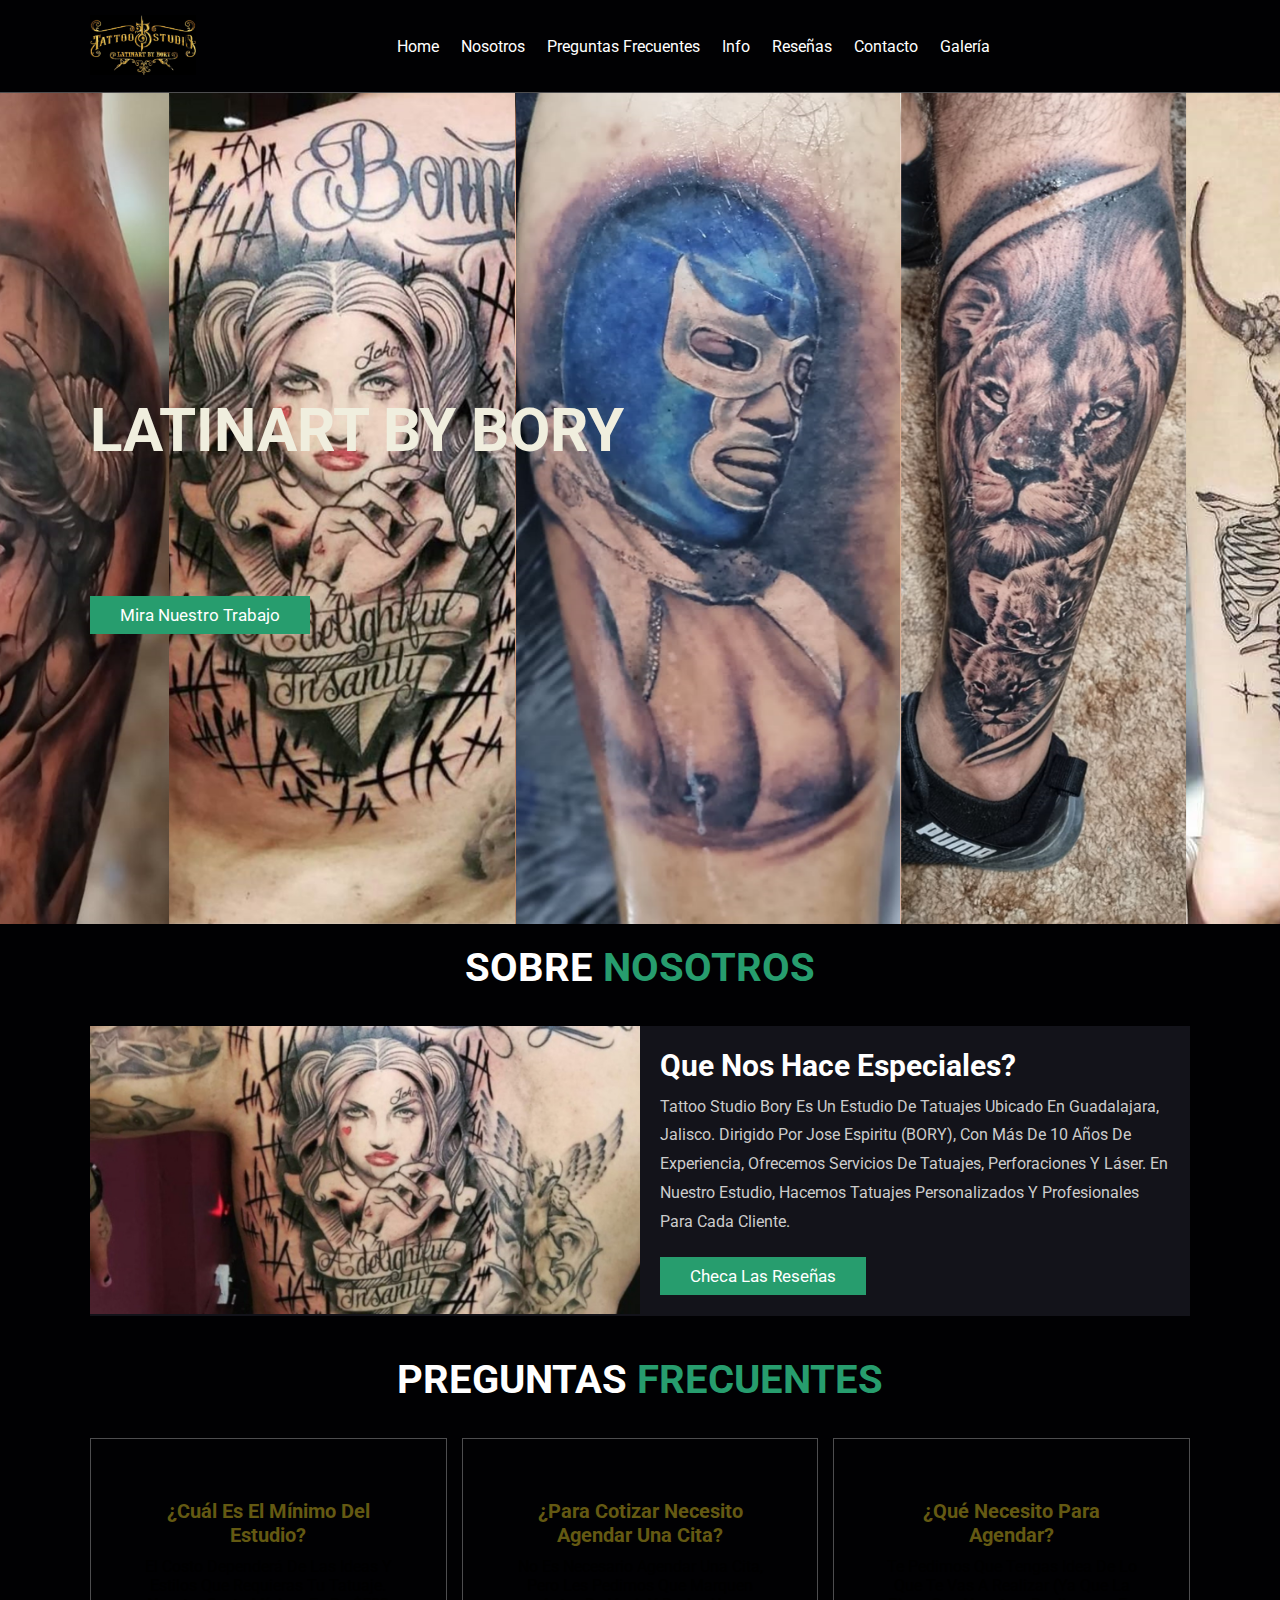
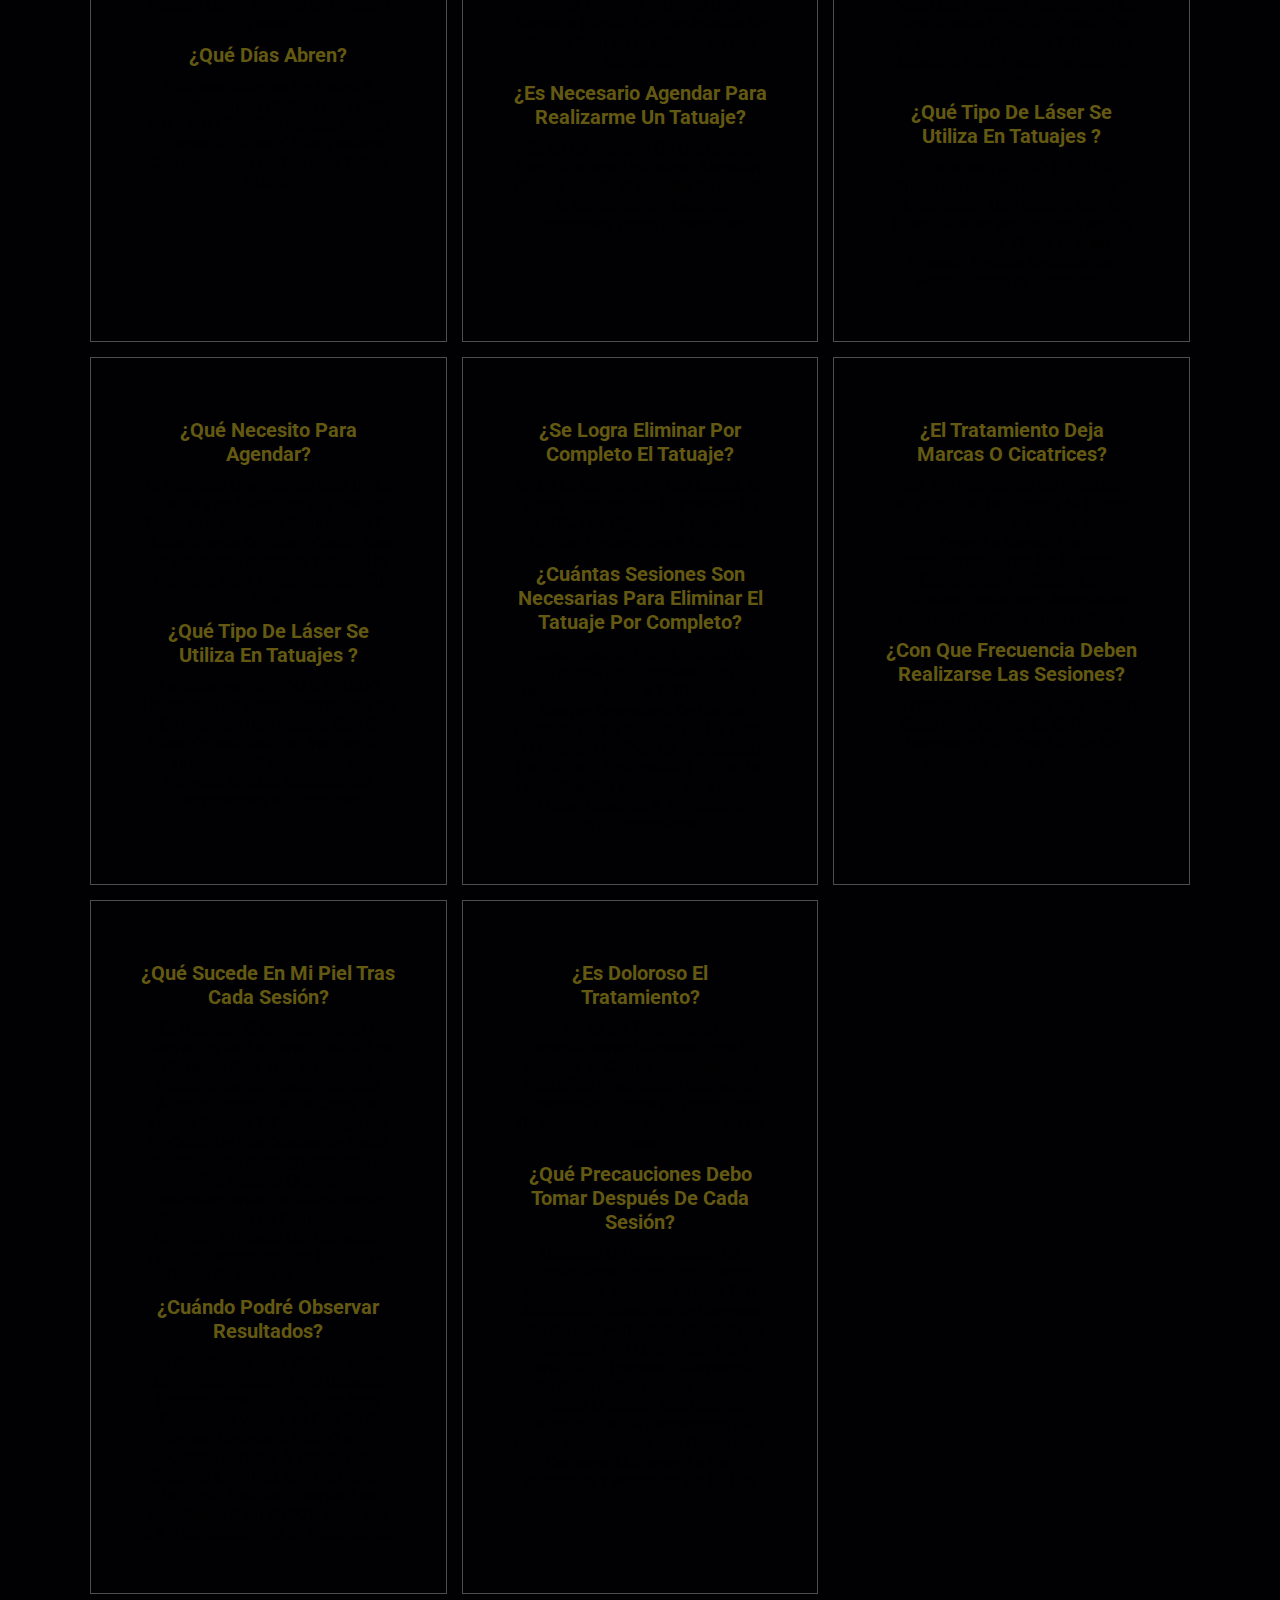
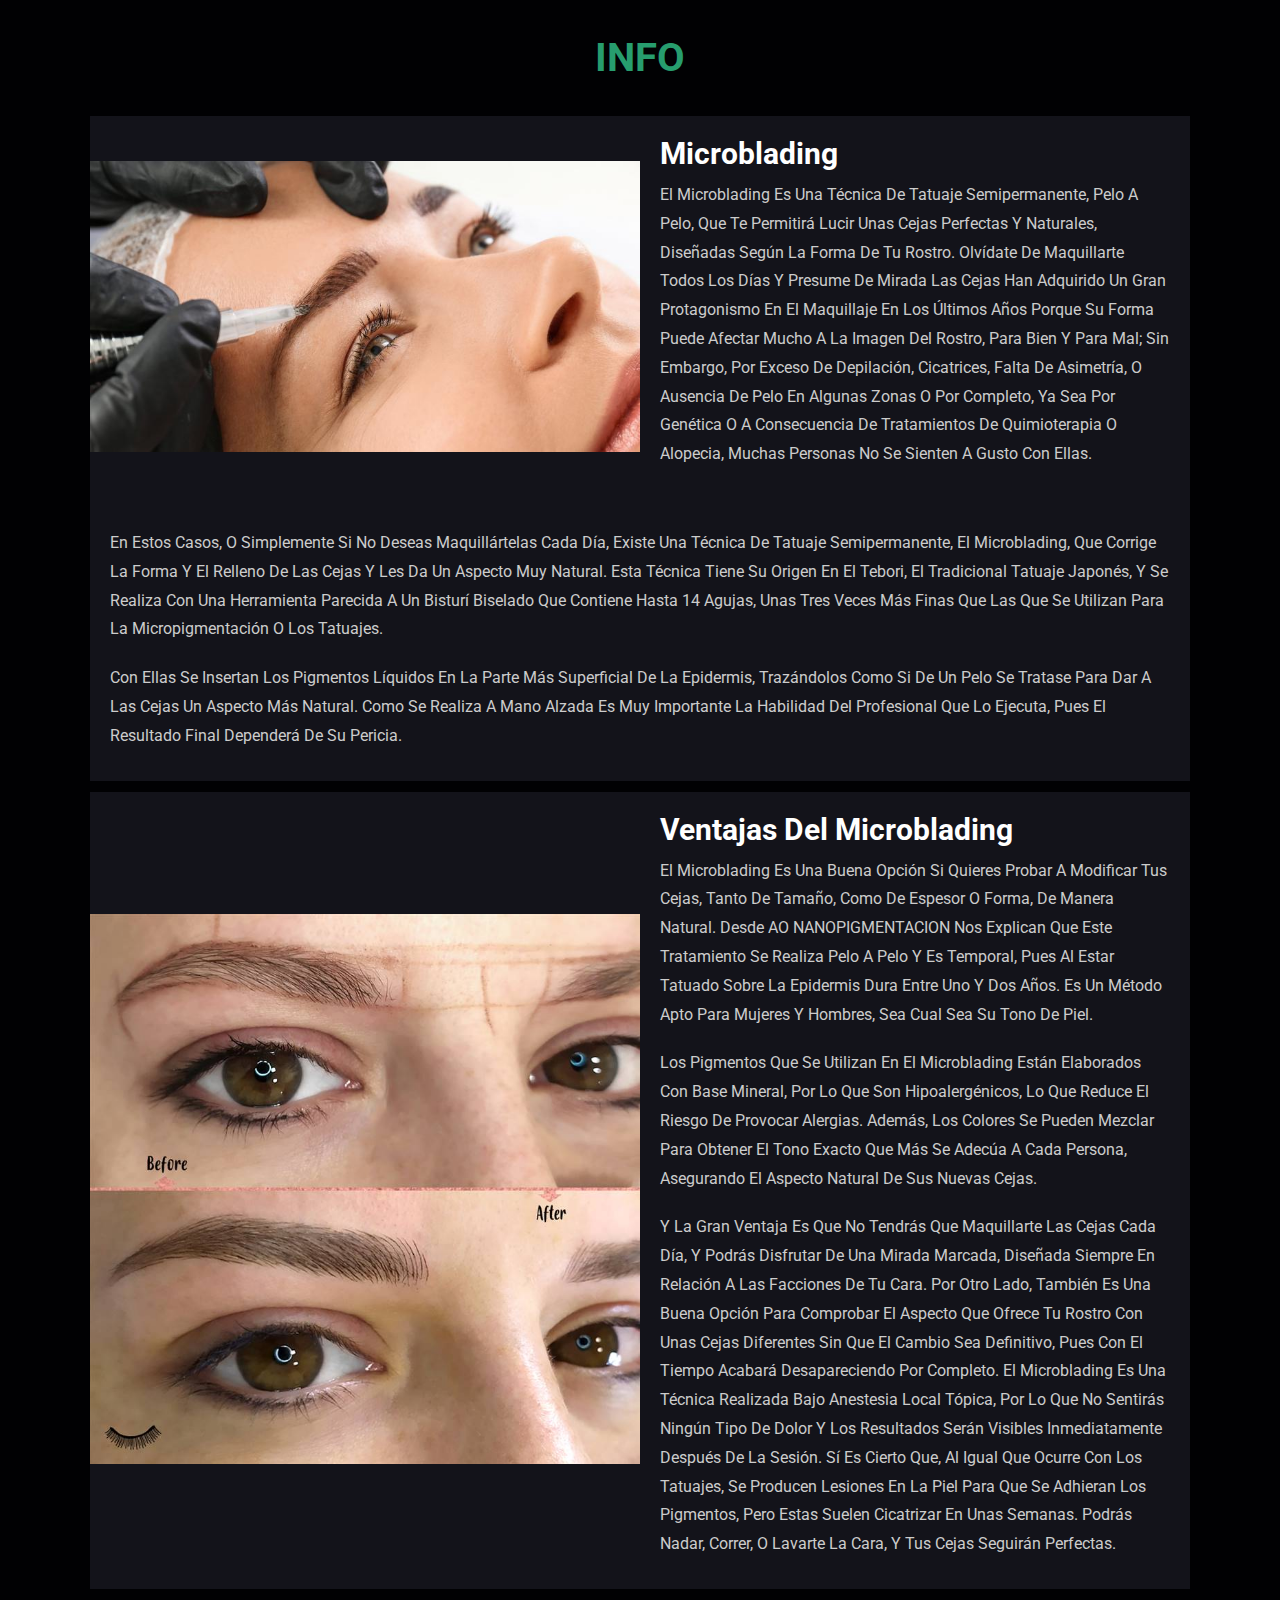
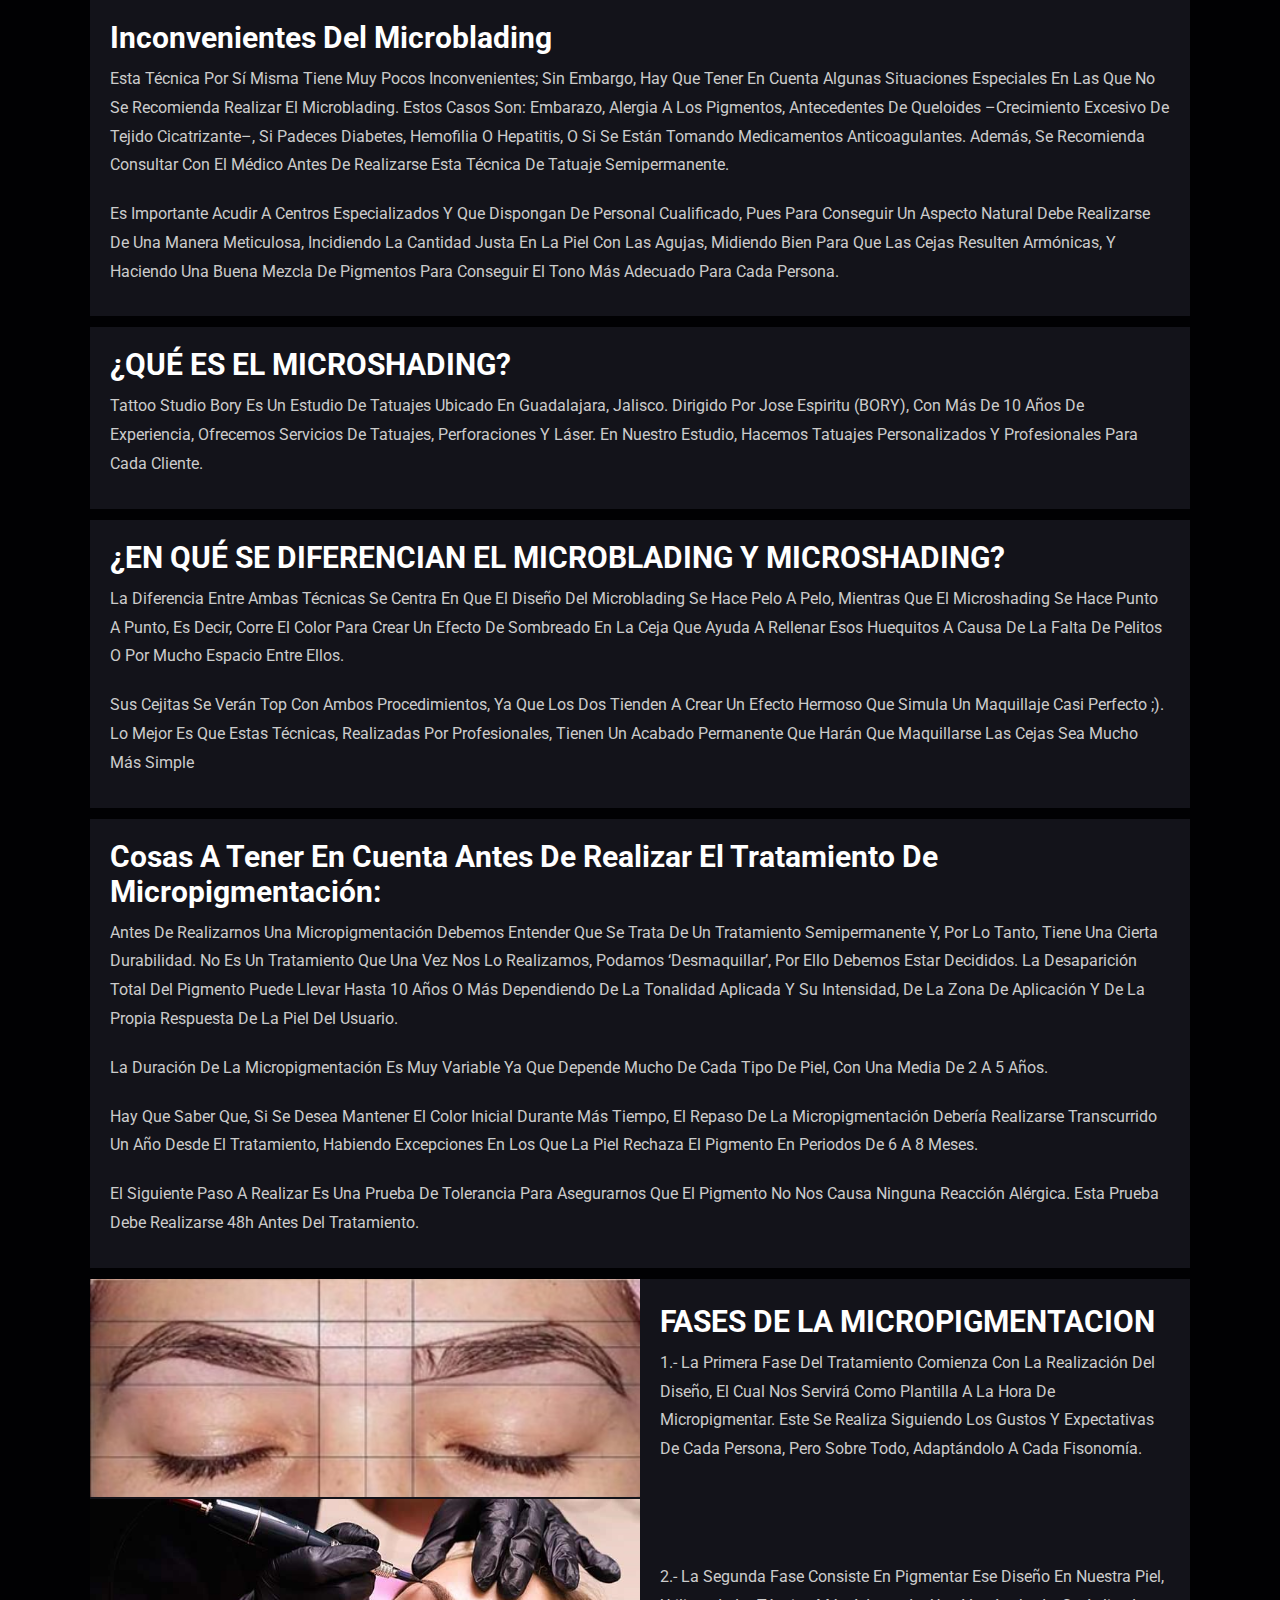
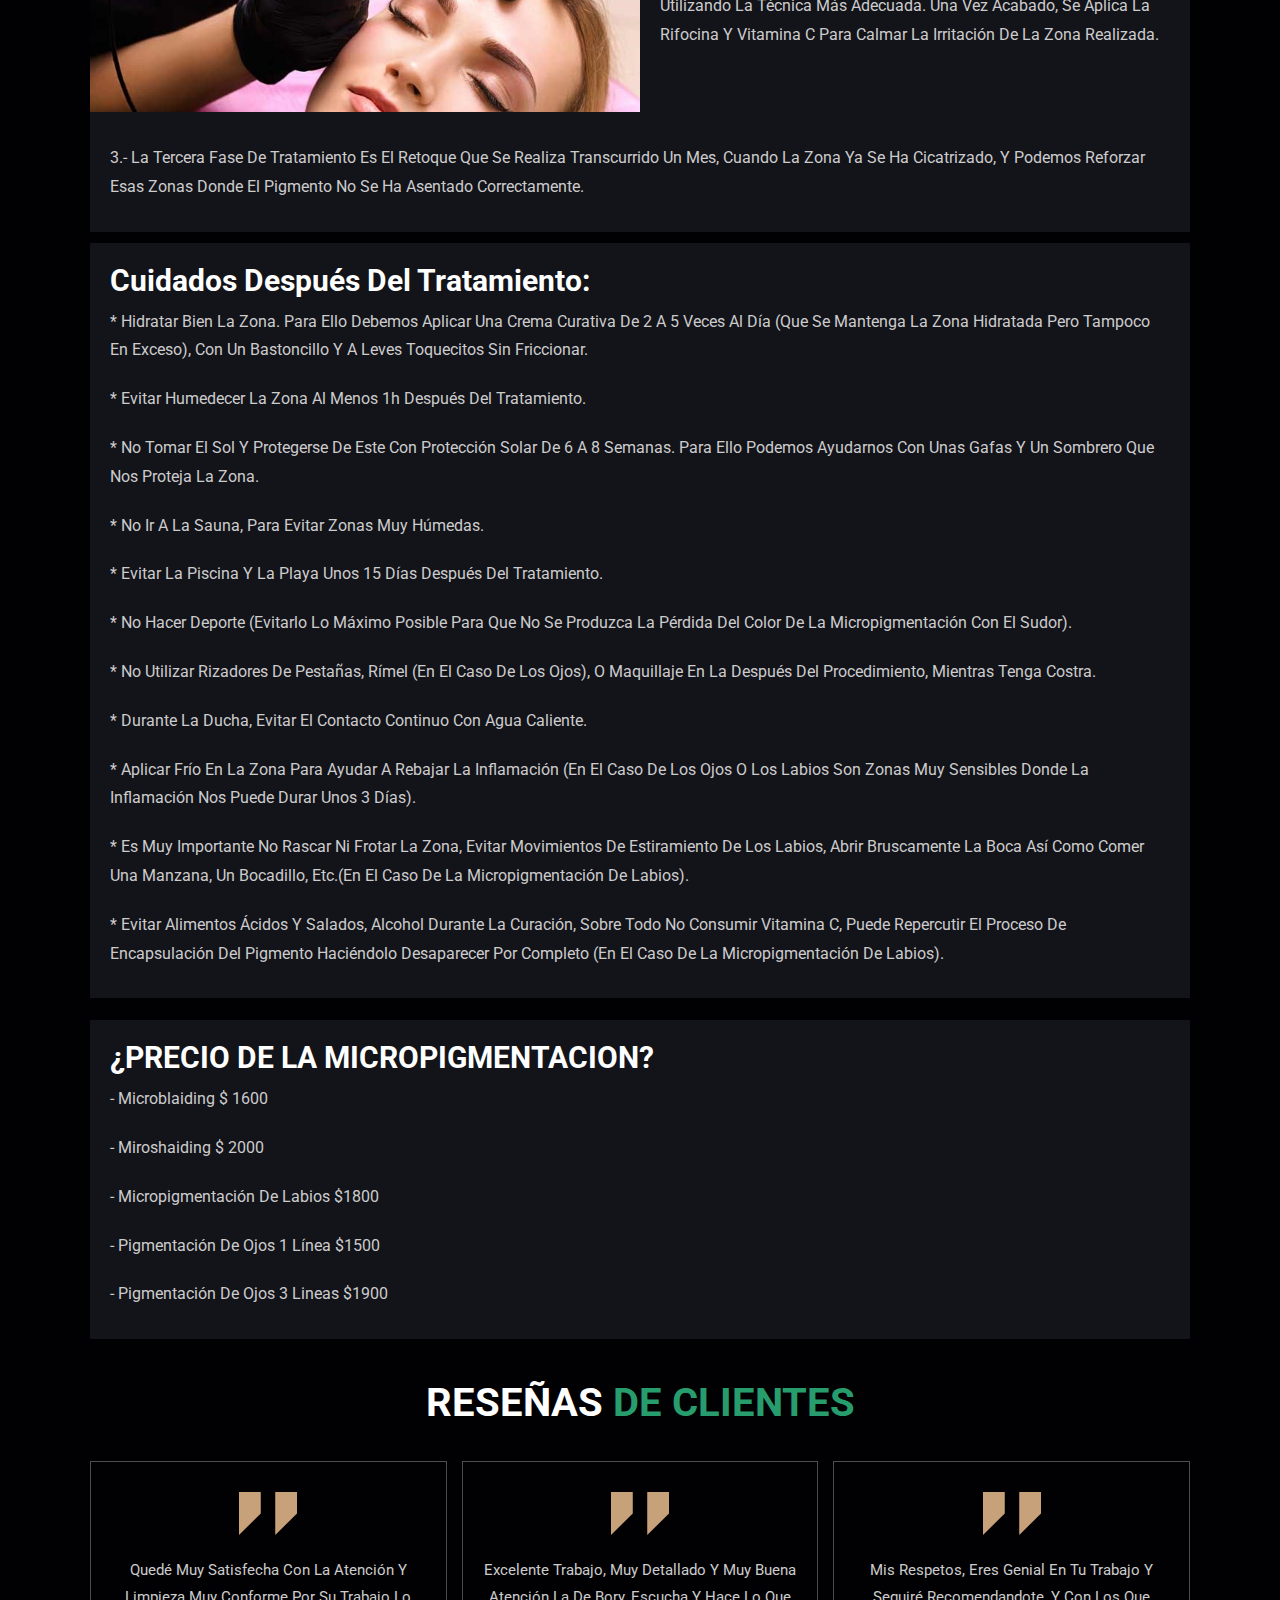
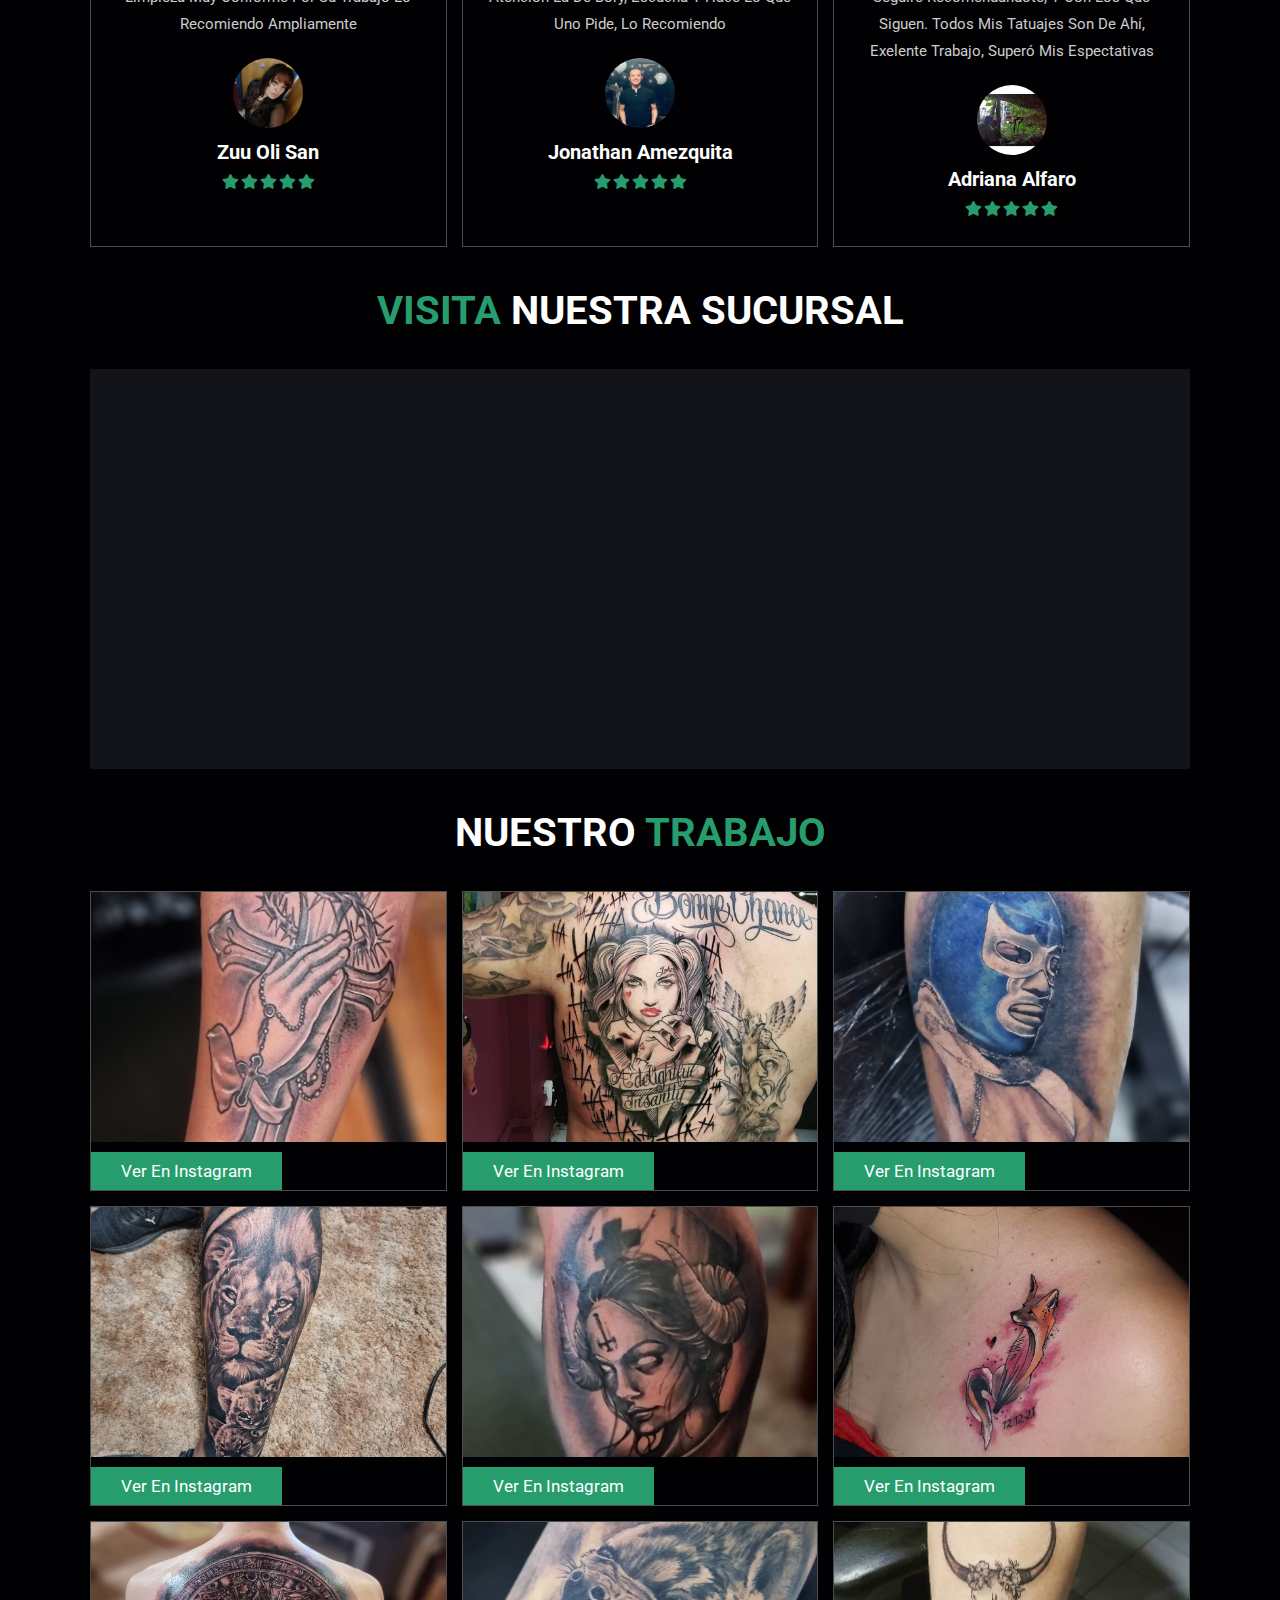
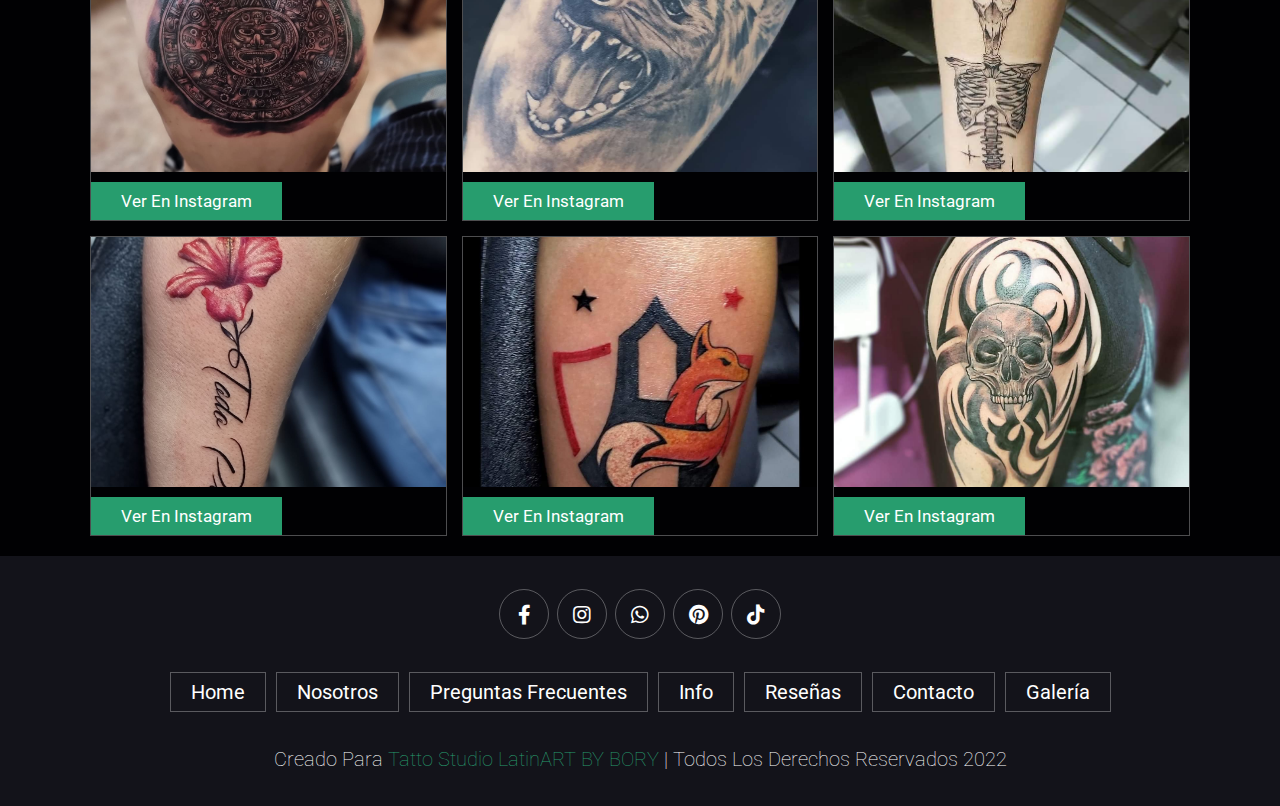
<file: index.html>
<!DOCTYPE html>
<html lang="en">
<head>
    <meta charset="UTF-8">
    <meta http-equiv="X-UA-Compatible" content="IE=edge">
    <meta name="viewport" content="width=device-width, initial-scale=1.0">
    <title>TATTO STUDIO LATINART BY BORY
    </title>

    <!-- font awesome cdn link  -->
    <link rel="stylesheet" href="https://cdnjs.cloudflare.com/ajax/libs/font-awesome/5.15.4/css/all.min.css">
    

    <!-- custom css file link  -->
    <link rel="stylesheet" href="css/style.css">
    
    

</head>
<body>
    
<!-- header section starts  -->

<header class="header">

    <a href="#" class="logo">
        <img src="images/ju.jpg" alt="">
    </a>

    <nav class="navbar">
        <a href="#home">home</a>
        <a href="#about">Nosotros</a>
        <a href="#menu">Preguntas frecuentes</a>
        <a href="#info">Info</a>
        <a href="#review">Reseñas</a>
        <a href="#contact">contacto</a>
        <a href="#blogs">galería</a>
    </nav>

    <div class="icons">
        
        <div class="fas fa-bars" id="menu-btn"></div>
    </div>

    <div class="search-form">
        <input type="search" id="search-box" placeholder="search here...">
        <label for="search-box" class="fas fa-search"></label>
    </div>

    <div class="cart-items-container">
        <div class="cart-item">
            <span class="fas fa-times"></span>
            <img src="images/cart-item-1.png" alt="">
            <div class="content">
                <h3>cart item 01</h3>
                <div class="price">$15.99/-</div>
            </div>
        </div>
        <div class="cart-item">
            <span class="fas fa-times"></span>
            <img src="images/cart-item-2.png" alt="">
            <div class="content">
                <h3>cart item 02</h3>
                <div class="price">$15.99/-</div>
            </div>
        </div>
        <div class="cart-item">
            <span class="fas fa-times"></span>
            <img src="images/cart-item-3.png" alt="">
            <div class="content">
                <h3>cart item 03</h3>
                <div class="price">$15.99/-</div>
            </div>
        </div>
        <div class="cart-item">
            <span class="fas fa-times"></span>
            <img src="images/cart-item-4.png" alt="">
            <div class="content">
                <h3>cart item 04</h3>
                <div class="price">$15.99/-</div>
            </div>
        </div>
        <a href="#" class="btn">checkout now</a>
    </div>

</header>

<h1>latinart</h1>

<!-- header section ends -->

<!-- home section starts  -->

<section class="home" id="home">
    

    <div class="content">
        <p></p><p></p><p></p><p></p>
        <h3 style="color:rgb(240, 238, 222)">LATINART BY BORY</h3>
        <p></p><p></p><p></p><p></p><p></p><p></p>
        <a href="#blogs" class="btn">Mira nuestro trabajo</a>
        
        
    </div>

</section>

<!-- home section ends -->

<!-- about section starts  -->

<section class="about" id="about">

    <h1 class="heading"> Sobre <span>Nosotros</span>  </h1>

    <div class="row">

        <div class="image">
            <img src="images/Mi proyecto (1).jpg" alt="">
        </div>

        <div class="content">
            <h3>Que nos hace especiales?</h3>
            <p>Tattoo Studio Bory es un estudio de tatuajes ubicado en Guadalajara, Jalisco. Dirigido por Jose Espiritu (BORY), con más de 10 años de experiencia, ofrecemos servicios de tatuajes, perforaciones y láser. En nuestro estudio, hacemos tatuajes personalizados y profesionales para cada cliente.</p>
            
            <a href="#review" class="btn">Checa las reseñas</a>
        </div>

    </div>

</section>

<!-- about section ends -->

<!-- menu section starts  -->
<section class="menu" id="menu">

    <h1 class="heading"> Preguntas <span>Frecuentes</span> </h1>

    <div class="box-container">

        <div class="box">
            
            <h3 style="color:rgb(100, 89, 18)">¿Cuál es el mínimo del estudio?
            </h3>
            <p style="font-size: 16px;">El costo dependerá de las ideas y estilos que requieras tu tatuaje. 
                Nuestro costo mínimo es de $500 pesos 
                </p>

            <h3 style="color:rgb(100, 89, 18)">¿Qué días abren?

            </h3>
            <p style="font-size: 16px;">Estamos abiertos de lunes a sábado con un horario de 11:00 am a 8:00 pm.
                    Permanece abierto en semana santa y días festivos. Con excepción de Navidad y Año Nuevo.
                    
            </p>
            
        </div>

        <div class="box">
            <h3 style="color:rgb(100, 89, 18)">¿Para cotizar necesito agendar una cita?
            </h3>
            <p style="font-size: 16px;">No es necesario agendar una cita, pero les pedimos que marquen antes de venir y darles una asesoría rápida de que artistas se encuentran en el estudio en ese momento.  
                </p>

            <h3 style="color:rgb(100, 89, 18)">¿Es necesario Agendar para realizarme un tatuaje?

            </h3>
            <p style="font-size: 16px;">  ​Sí, en la mayoría de los casos, para brindarte una mejor atención. 
                Puedes acudir al estudio y tatuarte al momento, si nuestros tatuadores están disponibles.
               
                    
            </p>
        </div>

        <div class="box">
            <h3 style="color:rgb(100, 89, 18)">¿Qué necesito para agendar?
            </h3>
            <p style="font-size: 16px;">Te pedimos que tengas idea de lo que te vas a realizar (Ya que la pieza que nosotros realizamos es única, diseño original), contar con la ubicación deseada y  dejar un deposito para poder agendar tu cita.  
                </p>
            
            <h3 style="color:rgb(100, 89, 18)">¿Qué tipo de láser se utiliza en Tatuajes ?
            </h3>
            <p style="font-size: 16px;">En Tatuajes TATTOO B STUDIO utilizamos la última tecnología en eliminación de tatuajes con el láser Q-Switched. Es una técnica innovadora y eficaz que no provoca efectos secundarios permanentes ni cicatrices.  
            </p>
            
        </div>

        <div class="box">
            <h3 style="color:rgb(100, 89, 18)">¿Qué necesito para agendar?
            </h3>
            <p style="font-size: 16px;">Te pedimos que tengas idea de lo que te vas a realizar (Ya que la pieza que nosotros realizamos es única, diseño original), contar con la ubicación deseada y  dejar un deposito para poder agendar tu cita.  
                </p>
            
            <h3 style="color:rgb(100, 89, 18)">¿Qué tipo de láser se utiliza en Tatuajes ?
            </h3>
            <p style="font-size: 16px;">En Tatuajes TATTOO B STUDIO utilizamos la última tecnología en eliminación de tatuajes con el láser Q-Switched. Es una técnica innovadora y eficaz que no provoca efectos secundarios permanentes ni cicatrices.  
            </p>
            
        </div>

        <div class="box">
            <h3 style="color:rgb(100, 89, 18)">¿Se logra eliminar por completo el tatuaje?

            </h3>
            <p style="font-size: 16px;">Sí. En la mayoría de los casos, se logra eliminar los pigmentos en un 90%, los pigmentos restantes no son perceptibles a la vista.   
                </p>
            
            <h3 style="color:rgb(100, 89, 18)">¿Cuántas sesiones son necesarias para eliminar el tatuaje por completo?
            </h3>
            <p style="font-size: 16px;">Generalmente, para eliminar un tatuaje por completo son necesarias entre 8 y 10 sesiones, aunque dependerá de varios factores como el color de la tinta, el fototipo de piel, la antigüedad del tatuaje, profundidad y tipo de tinta. Nuestra especialista valorará tu caso concreto y te asesorará en el tratamiento.   
            </p>
            
        </div>

        <div class="box">
            <h3 style="color:rgb(100, 89, 18)">¿El tratamiento deja marcas o cicatrices?
            </h3>
            <p style="font-size: 16px;">No. El tratamiento no produce ningún tipo de cicatriz ni efecto secundario. Sin embargo, debes tener en cuenta las recomendaciones de nuestros especialistas y seguir los cuidados posteriores adecuados para un resultado final óptimo.  
                </p>
            
            <h3 style="color:rgb(100, 89, 18)">¿Con que frecuencia deben realizarse las sesiones?
            </h3>
            <p style="font-size: 16px;">Lo habitual es realizar una sesión cada 8 semanas. Es el tiempo necesario para que la piel se recupere tras la sesión.  
            </p>
            
        </div>

        <div class="box">
            <h3 style="color:rgb(100, 89, 18)">¿Qué sucede en mi piel tras cada sesión? 

            </h3>
            <p style="font-size: 16px;">Es habitual el enrojecimiento e hinchazón de la zona tratada los primeros días tras la sesión. Posteriormente, puede aparecer alguna costra que se caerá de forma natural y, finalmente, tras la caída de las costras se podrá apreciar una despigmentación o piel rosada que irá desapareciendo paulatinamente, recuperando la pigmentación original. Te puede dar comezón y/o salir ampollas, por lo que no debes rascarte ni tronarlas. 
  
                </p>
            
            <h3 style="color:rgb(100, 89, 18)">¿Cuándo podré observar resultados?
            </h3>
            <p style="font-size: 16px;">Los resultados son visibles desde la primera sesión, pero deberás esperar entre 20 y 25 días para empezar a verlos, ya que es el tiempo necesario para que tu cuerpo elimine, a través del sistema linfático, las partículas de tinta. Podrás observar los resultados a un 80-90% entre las 6 y 8 semanas tras el tratamiento.  
            </p>
            
        </div>

        <div class="box">
            <h3 style="color:rgb(100, 89, 18)">¿Es doloroso el tratamiento?
            </h3>
            <p style="font-size: 16px;">No es un tratamiento especialmente doloroso, pero sí molesto. El cliente experimentará pequeños pinchazos totalmente soportables. Existe la posibilidad de aplicar crema anestésica en la zona.  
                </p>
            
            <h3 style="color:rgb(100, 89, 18)">¿Qué precauciones debo tomar después de cada sesión?
            </h3>
            <p style="font-size: 16px;">Después de cada sesión es conveniente aplicar una crema antiséptica, antiinflamatoria y/o antibiótica - nosotros te daremos una de las pomadas. También se aconseja frío local seco para disminuir el proceso inflamatorio. Se debe evitar frotar la zona tratada o rascar las costras, dejando que se desprendan de forma natural. Una vez cicatrizada conviene mantener la piel hidratada y protegida de la luz solar.  
            </p>
            
        </div>

        

    </div>

</section>
<div id="info">
    <section class="about" id="about">

        <h1 class="heading"> <span>INFO</span> </h1>
    
        <div class="row">
    
            <div class="image">
                <img src="images/micro.jpeg" alt="">
            </div>
    
            <div class="content">
                <h3>Microblading
                </h3>
                <p>El microblading es una técnica de tatuaje semipermanente, pelo a pelo, que te permitirá lucir unas
                    cejas perfectas y naturales, diseñadas según la forma de tu rostro. Olvídate de maquillarte todos
                    los días y presume de mirada
    
                    Las cejas han adquirido un gran protagonismo en el maquillaje en los últimos años porque su forma
                    puede afectar mucho a la imagen del rostro, para bien y para mal; sin embargo, por exceso de
                    depilación, cicatrices, falta de asimetría, o ausencia de pelo en algunas zonas o por completo, ya
                    sea por genética o a consecuencia de tratamientos de quimioterapia o alopecia, muchas personas no se
                    sienten a gusto con ellas.
                </p>
    
    
            </div>
    
        </div>
    
    
    
        <div class="row">
    
    
    
            <div class="content">
    
                <p>En estos casos, o simplemente si no deseas maquillártelas cada día, existe una técnica de tatuaje
                    semipermanente, el microblading, que corrige la forma y el relleno de las cejas y les da un aspecto
                    muy natural.
                    Esta técnica tiene su origen en el tebori, el tradicional tatuaje japonés, y se realiza con una
                    herramienta parecida a un bisturí biselado que contiene hasta 14 agujas, unas tres veces más finas
                    que las que se utilizan para la micropigmentación o los tatuajes.</p>
                <p> Con ellas se insertan los pigmentos líquidos en la parte más superficial de la epidermis,
                    trazándolos como si de un pelo se tratase para dar a las cejas un aspecto más natural. Como se
                    realiza a mano alzada es muy importante la habilidad del profesional que lo ejecuta, pues el
                    resultado final dependerá de su pericia.</p>
    
    
            </div>
    
        </div>
        <br>
    
        <div class="row">
    
            <div class="image">
                <img src="images/cejas.jpg" alt="">
            </div>
    
            <div class="content">
                <h3>Ventajas del microblading</h3>
                <p>El microblading es una buena opción si quieres probar a modificar tus cejas, tanto de tamaño, como de
                    espesor o forma, de manera natural. Desde AO NANOPIGMENTACION nos explican que este tratamiento se
                    realiza pelo a pelo y es temporal, pues al estar tatuado sobre la epidermis dura entre uno y dos
                    años. Es un método apto para mujeres y hombres, sea cual sea su tono de piel.</p>
                <p>Los pigmentos que se utilizan en el microblading están elaborados con base mineral, por lo que son
                    hipoalergénicos, lo que reduce el riesgo de provocar alergias. Además, los colores se pueden mezclar
                    para obtener el tono exacto que más se adecúa a cada persona, asegurando el aspecto natural de sus
                    nuevas cejas.</p>
                <p>Y la gran ventaja es que no tendrás que maquillarte las cejas cada día, y podrás disfrutar de una
                    mirada marcada, diseñada siempre en relación a las facciones de tu cara. Por otro lado, también es
                    una buena opción para comprobar el aspecto que ofrece tu rostro con unas cejas diferentes sin que el
                    cambio sea definitivo, pues con el tiempo acabará desapareciendo por completo.
                    El microblading es una técnica realizada bajo anestesia local tópica, por lo que no sentirás ningún
                    tipo de dolor y los resultados serán visibles inmediatamente después de la sesión. Sí es cierto que,
                    al igual que ocurre con los tatuajes, se producen lesiones en la piel para que se adhieran los
                    pigmentos, pero estas suelen cicatrizar en unas semanas. Podrás nadar, correr, o lavarte la cara, y
                    tus cejas seguirán perfectas.
                </p>
    
    
            </div>
    
        </div>
        <br>
    
        <div class="row">
    
    
    
            <div class="content">
                <h3>Inconvenientes del microblading</h3>
                <p>Esta técnica por sí misma tiene muy pocos inconvenientes; sin embargo, hay que tener en cuenta
                    algunas situaciones especiales en las que no se recomienda realizar el microblading. Estos casos
                    son: embarazo, alergia a los pigmentos, antecedentes de queloides –crecimiento excesivo de tejido
                    cicatrizante–, si padeces diabetes, hemofilia o hepatitis, o si se están tomando medicamentos
                    anticoagulantes. Además, se recomienda consultar con el médico antes de realizarse esta técnica de
                    tatuaje semipermanente.</p>
                <p>Es importante acudir a centros especializados y que dispongan de personal cualificado, pues para
                    conseguir un aspecto natural debe realizarse de una manera meticulosa, incidiendo la cantidad justa
                    en la piel con las agujas, midiendo bien para que las cejas resulten armónicas, y haciendo una buena
                    mezcla de pigmentos para conseguir el tono más adecuado para cada persona.</p>
    
    
            </div>
            
    
        </div>
        <br>
        <div class="row">
    
    
    
            <div class="content">
                <h3>¿QUÉ ES EL MICROSHADING?</h3>
                <p>Tattoo Studio Bory es un estudio de tatuajes ubicado en Guadalajara, Jalisco. Dirigido por
                    Jose Espiritu (BORY), con más de 10 años de experiencia, ofrecemos servicios de tatuajes,
                    perforaciones y láser. En nuestro estudio, hacemos tatuajes personalizados y profesionales
                    para cada cliente.</p>
    
    
            </div>
    
        </div>
        <br>
        <div class="row">
    
    
    
            <div class="content">
                <h3>¿EN QUÉ SE DIFERENCIAN EL MICROBLADING Y MICROSHADING?</h3>
                <p>La diferencia entre ambas técnicas se centra en que el diseño del microblading se hace pelo a pelo, mientras que el microshading se hace punto a punto, es decir, corre el color para crear un efecto de sombreado en la ceja que ayuda a rellenar esos huequitos a causa de la falta de pelitos o por mucho espacio entre ellos.</p>
                <p>Sus cejitas se verán top con ambos procedimientos, ya que los dos tienden a crear un efecto hermoso que simula un maquillaje casi perfecto ;). Lo mejor es que estas técnicas, realizadas por profesionales, tienen un acabado permanente que harán que maquillarse las cejas sea mucho más simple 
                </p>
    
    
            </div>
    
        </div>
        <br>
        <div class="row">
    
    
    
            <div class="content">
                <h3>Cosas a tener en cuenta antes de realizar el tratamiento de micropigmentación:</h3>
                <p>Antes de realizarnos una micropigmentación debemos entender que se trata de un tratamiento semipermanente y, por lo tanto, tiene una cierta durabilidad. No es un tratamiento que una vez nos lo realizamos, podamos ‘desmaquillar’, por ello debemos estar decididos. La desaparición total del pigmento puede llevar hasta 10 años o más dependiendo de la tonalidad aplicada y su intensidad, de la zona de aplicación y de la propia respuesta de la piel del usuario.</p>
                <p>La duración de la micropigmentación es muy variable ya que depende mucho de cada tipo de piel, con una media de 2 a 5 años.
                </p>
                <p>
                    Hay que saber que, si se desea mantener el color inicial durante más tiempo, el repaso de la micropigmentación debería realizarse transcurrido un año desde el tratamiento, habiendo excepciones en los que la piel rechaza el pigmento en periodos de 6 a 8 meses.
                </p>
                <p> El siguiente paso a realizar es una prueba de tolerancia para asegurarnos que el pigmento no nos causa ninguna reacción alérgica. Esta prueba debe realizarse 48h antes del tratamiento.</p>
                
    
    
            </div>
    
        </div>
        <br>
        <div class="row">
    
            <div class="image">
                <img src="images/cejasff.jpg" alt="">
            </div>
    
            <div class="content">
                <h3>FASES DE LA MICROPIGMENTACION
                </h3>
                <p>1.- La primera fase del tratamiento comienza con la realización del diseño, el cual nos servirá como plantilla a la hora de micropigmentar. Este se realiza siguiendo los gustos y expectativas de cada persona, pero sobre todo, adaptándolo a cada fisonomía.
                </p>
    
    
            </div>
    
        </div>
        
        <div class="row">
    
            <div class="image">
                <img src="images/manos.jpg" alt="">
            </div>
    
            <div class="content">
                
                <p>2.- La segunda fase consiste en pigmentar ese diseño en nuestra piel, utilizando la técnica más adecuada. Una vez acabado, se aplica la rifocina y vitamina c para calmar la irritación de la zona realizada.
    
                </p>
    
    
            </div>
    
        </div>
        <div class="row">
    
            
    
            <div class="content">
                
                <p>3.- La tercera fase de tratamiento es el retoque que se realiza transcurrido un mes, cuando la zona ya se ha cicatrizado, y podemos reforzar esas zonas donde el pigmento no se ha asentado correctamente.
    
                </p>
    
    
            </div>
    
        </div>
        <br>
        <div class="row">
    
            
    
            <div class="content">
                <h3>Cuidados después del tratamiento:
    
                </h3>
                
                <p>* Hidratar bien la zona. Para ello debemos aplicar una crema curativa de 2 a 5 veces al día (que se mantenga la zona hidratada pero tampoco en exceso), con un bastoncillo y a leves toquecitos sin friccionar.</p>
                <p>* Evitar humedecer la zona al menos 1h después del tratamiento.</p>
                <p>* No tomar el sol y protegerse de este con protección solar de 6 a 8 semanas. Para ello podemos ayudarnos con unas gafas y un sombrero que nos proteja la zona.</p>
                <p>* No ir a la sauna, para evitar zonas muy húmedas.</p>
                <p>* Evitar la piscina y la playa unos 15 días después del tratamiento.</p>
                <p>* No hacer deporte (evitarlo lo máximo posible para que no se produzca la pérdida del color de la micropigmentación con el sudor).</p>
                <p>* No utilizar rizadores de pestañas, rímel (en el caso de los ojos), o maquillaje en la después del procedimiento, mientras tenga costra.</p>
                <p>* Durante la ducha, evitar el contacto continuo con agua caliente.</p>
                <p>* Aplicar frío en la zona para ayudar a rebajar la inflamación (en el caso de los ojos o los labios son zonas muy sensibles donde la inflamación nos puede durar unos 3 días).</p>
                <p>* Es muy importante no rascar ni frotar la zona, evitar movimientos de estiramiento de los labios, abrir bruscamente la boca así como comer una manzana, un bocadillo, etc.(En el caso de la micropigmentación de labios).</p>
                <p>* Evitar alimentos ácidos y salados, alcohol durante la curación, sobre todo no consumir vitamina C, puede repercutir el proceso de encapsulación del pigmento haciéndolo desaparecer por completo (en el caso de la micropigmentación de labios).</p>
    
    
            </div>
    
        </div>
        <br><br>
    
        <div class="row">
    
            
    
            <div class="content">
                <h3>¿PRECIO DE LA MICROPIGMENTACION?
    
                </h3>
                
                <p>- Microblaiding $ 1600</p>
                <p>- Miroshaiding $ 2000</p>
                <p>- Micropigmentación de labios  $1800</p>
                <p>- Pigmentación de ojos 1 línea $1500</p>
                <p>- Pigmentación  de ojos 3 lineas $1900</p>
                
    
    
            </div>
    
        </div>
    
    
    
    </section>
</div>





<!-- menu section ends -->




<!-- review section starts  -->

<section class="review" id="review">

    <h1 class="heading"> Reseñas<span> De Clientes</span> </h1>

    <div class="box-container">

        <div class="box">
            <img src="images/quote-img.png" alt="" class="quote">
            <p>Quedé  muy satisfecha con la atención y limpieza muy conforme por su trabajo lo recomiendo ampliamente</p>
            <img src="images/zuu.jpg" class="user" alt="">
            <h3>Zuu Oli San</h3>
            <div class="stars">
                <i class="fas fa-star"></i>
                <i class="fas fa-star"></i>
                <i class="fas fa-star"></i>
                <i class="fas fa-star"></i>
                <i class="fas fa-star"></i>
            </div>
        </div>

        <div class="box">
            <img src="images/quote-img.png" alt="" class="quote">
            <p>Excelente trabajo, muy detallado y muy buena atención la de Bory, escucha y hace lo que uno pide, lo recomiendo </p>
            <img src="images/jona.jpg" class="user" alt="">
            <h3>Jonathan Amezquita</h3>
            <div class="stars">
                <i class="fas fa-star"></i>
                <i class="fas fa-star"></i>
                <i class="fas fa-star"></i>
                <i class="fas fa-star"></i>
                <i class="fas fa-star"></i>
            </div>
        </div>
        
        <div class="box">
            <img src="images/quote-img.png" alt="" class="quote">
            <p>Mis Respetos, eres genial en tu trabajo y seguiré recomendandote, y con los que siguen. Todos mis tatuajes son de ahí, exelente trabajo, superó mis espectativas </p>
            <img src="images/adri.jpg" class="user" alt="">
            <h3>Adriana Alfaro</h3>
            <div class="stars">
                <i class="fas fa-star"></i>
                <i class="fas fa-star"></i>
                <i class="fas fa-star"></i>
                <i class="fas fa-star"></i>
                <i class="fas fa-star"></i>
            </div>
        </div>



    </div>

</section>

<!-- review section ends -->

<!-- contact section starts  -->

<section class="contact" id="contact">

    <h1 class="heading"> <span>Visita</span> Nuestra Sucursal </h1>

    <div class="row">

        <iframe class="map" src="https://www.google.com/maps/embed?pb=!1m18!1m12!1m3!1d8532.065238236013!2d-103.4003952115505!3d20.63952415044918!2m3!1f0!2f0!3f0!3m2!1i1024!2i768!4f13.1!3m3!1m2!1s0x8428ad9c90e21043%3A0x48a0077dfb36d04e!2sStudio%20tatoo%20bory!5e0!3m2!1ses!2smx!4v1665496671505!5m2!1ses!2smx" width="610" height="400" allowfullscreen="" loading="lazy"></iframe>

       

    </div>

</section>

<!-- contact section ends -->

<!-- blogs section starts  -->

<section class="blogs" id="blogs">

    <h1 class="heading"> Nuestro <span>Trabajo</span> </h1>

    <div class="box-container">

        <div class="box">
            <div class="image">
                <img src="images/PHOTO-2022-10-07-12-33-27 (1).jpg" alt="">
            </div>
            <div class="content">
                
                <a href="https://www.instagram.com/boryespiritu/?hl=es" class="btn">Ver en Instagram</a>
            </div>
        </div>

        <div class="box">
            <div class="image">
                <img src="images/PHOTO-2022-10-07-12-33-27 (2).jpg" alt="">
            </div>
            <div class="content">
               
                <a href="https://www.instagram.com/boryespiritu/?hl=es" class="btn">Ver en Instagram</a>
            </div>
        </div>

        <div class="box">
            <div class="image">
                <img src="images/PHOTO-2022-10-07-12-33-27 (3).jpg" alt="">
            </div>
            <div class="content">
                
                <a href="https://www.instagram.com/boryespiritu/?hl=es" class="btn">Ver en Instagram</a>
            </div>
        </div>

        <div class="box">
            <div class="image">
                <img src="images/PHOTO-2022-10-07-12-33-27 (4).jpg" alt="">
            </div>
            <div class="content">
                
                <a href="https://www.instagram.com/boryespiritu/?hl=es" class="btn">Ver en Instagram</a>
            </div>
        </div>

        <div class="box">
            <div class="image">
                <img src="images/PHOTO-2022-10-07-12-33-27 (5).jpg" alt="">
            </div>
            <div class="content">
                
                <a href="https://www.instagram.com/boryespiritu/?hl=es" class="btn">Ver en Instagram</a>
            </div>
        </div>

        <div class="box">
            <div class="image">
                <img src="images/PHOTO-2022-10-07-12-33-28 (1).jpg" alt="">
            </div>
            <div class="content">
                
                <a href="https://www.instagram.com/boryespiritu/?hl=es" class="btn">Ver en Instagram</a>
            </div>
        </div>

        <div class="box">
            <div class="image">
                <img src="images/PHOTO-2022-10-07-12-33-28 (2).jpg" alt="">
            </div>
            <div class="content">
                
                <a href="https://www.instagram.com/boryespiritu/?hl=es" class="btn">Ver en Instagram</a>
            </div>
        </div>

        <div class="box">
            <div class="image">
                <img src="images/PHOTO-2022-10-07-12-33-28 (3).jpg" alt="">
            </div>
            <a href="https://www.instagram.com/boryespiritu/?hl=es" class="btn">Ver en Instagram</a>
        </div>

        <div class="box">
            <div class="image">
                <img src="images/PHOTO-2022-10-07-12-33-28.jpg" alt="">
            </div>
            <a href="https://www.instagram.com/boryespiritu/?hl=es" class="btn">Ver en Instagram</a>
        </div>

        <div class="box">
            <div class="image">
                <img src="images/rosa.jpg" alt="">
            </div>
            <a href="https://www.instagram.com/boryespiritu/?hl=es" class="btn">Ver en Instagram</a>
        </div>

        <div class="box">
            <div class="image">
                <img src="images/atals.jpg" alt="">
            </div>
            <a href="https://www.instagram.com/boryespiritu/?hl=es" class="btn">Ver en Instagram</a>
        </div>

        <div class="box">
            <div class="image">
                <img src="images/calavera.jpg" alt="">
            </div>
            <a href="https://www.instagram.com/boryespiritu/?hl=es" class="btn">Ver en Instagram</a>
        </div>

        

        

    </div>

</section>



<!-- blogs section ends -->

<!-- footer section starts  -->

<section class="footer">

    <div class="share">
        <a href="https://web.facebook.com/borytattoo" class="fab fa-facebook-f"></a>
        
        <a href="https://www.instagram.com/boryespiritu/?hl=es" class="fab fa-instagram"></a>
        <a href="https://api.whatsapp.com/send?phone=523312206933&text=Hola,%20quisera%20pedir%20informes." class="fab fa-whatsapp"></a>
        <a href="https://www.pinterest.com.mx/borytattoostudi/_created/" class="fab fa-pinterest"></a>
        <a href="https://www.tiktok.com/@boryespiritu" class="fab fa-tiktok"></a>
    </div>

    <div class="links">
        <a href="#home">home</a>
        <a href="#about">Nosotros</a>
        <a href="#menu">Preguntas frecuentes</a>
        <a href="#info">Info</a>
        <a href="#review">Reseñas</a>
        <a href="#contact">contacto</a>
        <a href="#blogs">galería</a>
    </div>

    <div class="credit">creado para <span>Tatto Studio latinART BY BORY</span> | todos los derechos reservados 2022</div>

</section>

<!-- footer section ends -->

















<!-- custom js file link  -->
<script src="js/script.js"></script>

</body>
</html>
</file>
<file: css/style.css>
@import url('https://fonts.googleapis.com/css2?family=Roboto:wght@100;300;400;500;700&display=swap');

:root{
    --main-color:#279d6e;
    --black:#13131a;
    --bg:#010103;
    --border:.1rem solid rgba(255,255,255,.3);
}

*{
    font-family: 'Roboto', sans-serif;
    margin:0; padding:0;
    box-sizing: border-box;
    outline: none; border:none;
    text-decoration: none;
    text-transform: capitalize;
    transition: .2s linear;
}

html{
    font-size: 62.5%;
    overflow-x: hidden;
    scroll-padding-top: 9rem;
    scroll-behavior: smooth;
}

html::-webkit-scrollbar{
    width: .8rem;
}

html::-webkit-scrollbar-track{
    background: transparent;
}

html::-webkit-scrollbar-thumb{
    background: #fff;
    border-radius: 5rem;
}

body{
    background: var(--bg);
}

section{
    padding:2rem 7%;
}

.heading{
    text-align: center;
    color:#fff;
    text-transform: uppercase;
    padding-bottom: 3.5rem;
    font-size: 4rem;
}

.heading span{
    color:var(--main-color);
    text-transform: uppercase;
}

.btn{
    margin-top: 1rem;
    display: inline-block;
    padding:.9rem 3rem;
    font-size: 1.7rem;
    color:#fff;
    background: var(--main-color);
    cursor: pointer;
}

.btn:hover{
    letter-spacing: .2rem;
}

.header{
    background: var(--bg);
    display: flex;
    align-items: center;
    justify-content: space-between;
    padding:1.5rem 7%;
    border-bottom: var(--border);
    position: fixed;
    top:0; left: 0; right: 0;
    z-index: 1000;
}

.header .logo img{
    height: 6rem;
}

.header .navbar a{
    margin:0 1rem;
    font-size: 1.6rem;
    color:#fff;
}

.header .navbar a:hover{
    color:var(--main-color);
    border-bottom: .1rem solid var(--main-color);
    padding-bottom: .5rem;
}

.header .icons div{
    color:#fff;
    cursor: pointer;
    font-size: 2.5rem;
    margin-left: 2rem;
}

.header .icons div:hover{
    color:var(--main-color);
}

#menu-btn{
    display: none;
}

.header .search-form{
    position: absolute;
    top:115%; right: 7%;
    background: #fff;
    width: 50rem;
    height: 5rem;
    display: flex;
    align-items: center;
    transform: scaleY(0);
    transform-origin: top;
}

.header .search-form.active{
    transform: scaleY(1);
}

.header .search-form input{
    height: 100%;
    width: 100%;
    font-size: 1.6rem;
    color:var(--black);
    padding:1rem;
    text-transform: none;
}

.header .search-form label{
    cursor: pointer;
    font-size: 2.2rem;
    margin-right: 1.5rem;
    color:var(--black);
}

.header .search-form label:hover{
    color:var(--main-color);
}

.header .cart-items-container{
    position: absolute;
    top:100%; right: -100%;
    height: calc(100vh - 9.5rem);
    width: 35rem;
    background: #fff;
    padding:0 1.5rem;
}

.header .cart-items-container.active{
    right: 0;
}

.header .cart-items-container .cart-item{
    position: relative;
    margin:2rem 0;
    display: flex;
    align-items: center;
    gap:1.5rem;
}

.header .cart-items-container .cart-item .fa-times{
    position: absolute;
    top:1rem; right: 1rem;
    font-size: 2rem;
    cursor: pointer;
    color: var(--black);
}

.header .cart-items-container .cart-item .fa-times:hover{
    color:var(--main-color);
}

.header .cart-items-container .cart-item img{
    height: 7rem;
}

.header .cart-items-container .cart-item .content h3{
    font-size: 2rem;
    color:var(--black);
    padding-bottom: .5rem;
}

.header .cart-items-container .cart-item .content .price{
    font-size: 1.5rem;
    color:var(--main-color);
}

.header .cart-items-container .btn{
    width: 100%;
    text-align: center;
}

.home{
    min-height: 100vh;
    display: flex;
    align-items: center;
    background:url(../images/cinco.png) no-repeat;
    background-size: cover;
    background-position: center;
}

.home .content{
    max-width: 60rem;
}

.home .content h3{
    font-size: 6rem;
    text-transform: uppercase;
    color:#fff;
}

.home .content p{
    font-size: 2rem;
    font-weight: lighter;
    line-height: 1.8;
    padding:1rem 0;
    color:#eee;
}

.about .row{
    display: flex;
    align-items: center;
    background:var(--black);
    flex-wrap: wrap;
}

.about .row .image{
    flex:1 1 45rem;
}

.about .row .image img{
    width: 100%;
}
.about .row .content{
    flex:1 1 45rem;
    padding:2rem;
}

.about .row .content h3{
    font-size: 3rem;
    color:#fff;
}

.about .row .content p{
    font-size: 1.6rem;
    color:#ccc;
    padding:1rem 0;
    line-height: 1.8;
}

.menu .box-container{
    display: grid;
    grid-template-columns: repeat(auto-fit, minmax(30rem, 1fr));
    gap:1.5rem;
}

.menu .box-container .box{
    padding:5rem;
    text-align: center;
    border:var(--border);    
}

.menu .box-container .box img{
    height: 10rem;
}

.menu .box-container .box h3{
    color: #fff;
    font-size: 2rem;
    padding:1rem 0;
}

.menu .box-container .box .price{
    color: #fff;
    font-size: 2.5rem;
    padding:.5rem 0;
}

.menu .box-container .box .price span{
    font-size: 1.5rem;
    text-decoration: line-through;
    font-weight: lighter;
}

.menu .box-container .box:hover{
    background:#fff;
}

.menu .box-container .box:hover > *{
    color:var(--black);
}

.products .box-container{
    display: grid;
    grid-template-columns: repeat(auto-fit, minmax(30rem, 1fr));
    gap:1.5rem;
}

.products .box-container .box{
    text-align: center;
    border:var(--border);
    padding: 2rem;
}

.products .box-container .box .icons a{
    height: 5rem;
    width: 5rem;
    line-height: 5rem;
    font-size: 2rem;
    border:var(--border);
    color:#fff;
    margin:.3rem;
}

.products .box-container .box .icons a:hover{
    background:var(--main-color);
}

.products .box-container .box .image{
    padding: 2.5rem 0;
}

.products .box-container .box .image img{
    height: 25rem;
}

.products .box-container .box .content h3{
    color:#fff;
    font-size: 2.5rem;
}

.products .box-container .box .content .stars{
    padding: 1.5rem;
}

.products .box-container .box .content .stars i{
    font-size: 1.7rem;
    color: var(--main-color);
}

.products .box-container .box .content .price{
    color:#fff;
    font-size: 2.5rem;
}

.products .box-container .box .content .price span{
    text-decoration: line-through;
    font-weight: lighter;
    font-size: 1.5rem;
}

.review .box-container{
    display: grid;
    grid-template-columns: repeat(auto-fit, minmax(30rem, 1fr));
    gap:1.5rem;
}

.review .box-container .box{
    border:var(--border);
    text-align: center;
    padding:3rem 2rem;
}

.review .box-container .box p{
    font-size: 1.5rem;
    line-height: 1.8;
    color:#ccc;
    padding:2rem 0;
}

.review .box-container .box .user{
    height: 7rem;
    width: 7rem;
    border-radius: 50%;
    object-fit: cover;
}

.review .box-container .box h3{
    padding:1rem 0;
    font-size: 2rem;
    color:#fff;
}

.review .box-container .box .stars i{
    font-size: 1.5rem;
    color:var(--main-color);
}

.contact .row{
    display: flex;
    background:var(--black);
    flex-wrap: wrap;
    gap:1rem;
}

.contact .row .map{
    flex:1 1 45rem;
    width: 100%;
    object-fit: cover;
}

.contact .row form{
    flex:1 1 45rem;
    padding:5rem 2rem;
    text-align: center;
}

.contact .row form h3{
    text-transform: uppercase;
    font-size: 3.5rem;
    color:#fff;
}

.contact .row form .inputBox{
    display: flex;
    align-items: center;
    margin-top: 2rem;
    margin-bottom: 2rem;
    background:var(--bg);
    border:var(--border);
}

.contact .row form .inputBox span{
    color:#fff;
    font-size: 2rem;
    padding-left: 2rem;
}

.contact .row form .inputBox input{
    width: 100%;
    padding:2rem;
    font-size: 1.7rem;
    color:#fff;
    text-transform: none;
    background:none;
}

.blogs .box-container{
    display: grid;
    grid-template-columns: repeat(auto-fit, minmax(30rem, 1fr));
    gap:1.5rem;
}

.blogs .box-container .box{
    border:var(--border);    
}

.blogs .box-container .box .image{
    height: 25rem;
    overflow:hidden;
    width: 100%;
}

.blogs .box-container .box .image img{
    height: 100%;
    object-fit: cover;
    width: 100%;
}

.blogs .box-container .box:hover .image img{
    transform: scale(1.2);
}



.footer{
    background:var(--black);
    text-align: center;
}

.footer .share{
    padding:1rem 0;
}

.footer .share a{
    height: 5rem;
    width: 5rem;
    line-height: 5rem;
    font-size: 2rem;
    color:#fff;
    border:var(--border);
    margin:.3rem;
    border-radius: 50%;
}

.footer .share a:hover{
    background-color: var(--main-color);
}

.footer .links{
    display: flex;
    justify-content: center;
    flex-wrap: wrap;
    padding:2rem 0;
    gap:1rem;
}

.footer .links a{
    padding:.7rem 2rem;
    color:#fff;
    border:var(--border);
    font-size: 2rem;
}

.footer .links a:hover{
    background:var(--main-color);
}

.footer .credit{
    font-size: 2rem;
    color:#fff;
    font-weight: lighter;
    padding:1.5rem;
}

.footer .credit span{
    color:var(--main-color);
}













/* media queries  */
@media (max-width:991px){

    html{
        font-size: 55%;
    }

    .header{
        padding:1.5rem 2rem;
    }

    section{
        padding:2rem;
    }

}

@media (max-width:768px){

    #menu-btn{
        display: inline-block;
    }

    .header .navbar{
        position: absolute;
        top:100%; right: -100%;
        background: #fff;
        width: 30rem;
        height: calc(100vh - 9.5rem);
    }

    .header .navbar.active{
        right:0;
    }

    .header .navbar a{
        color:var(--black);
        display: block;
        margin:1.5rem;
        padding:.5rem;
        font-size: 2rem;
    }

    .header .search-form{
        width: 90%;
        right: 2rem;
    }

    .home{
        background-position: left;
        justify-content: center;
        text-align: center;
    }

    .home .content h3{
        font-size: 4.5rem;
    }

    .home .content p{
        font-size: 1.5rem;
    }

}

@media (max-width:450px){

    html{
        font-size: 50%;
    }

}
</file>
